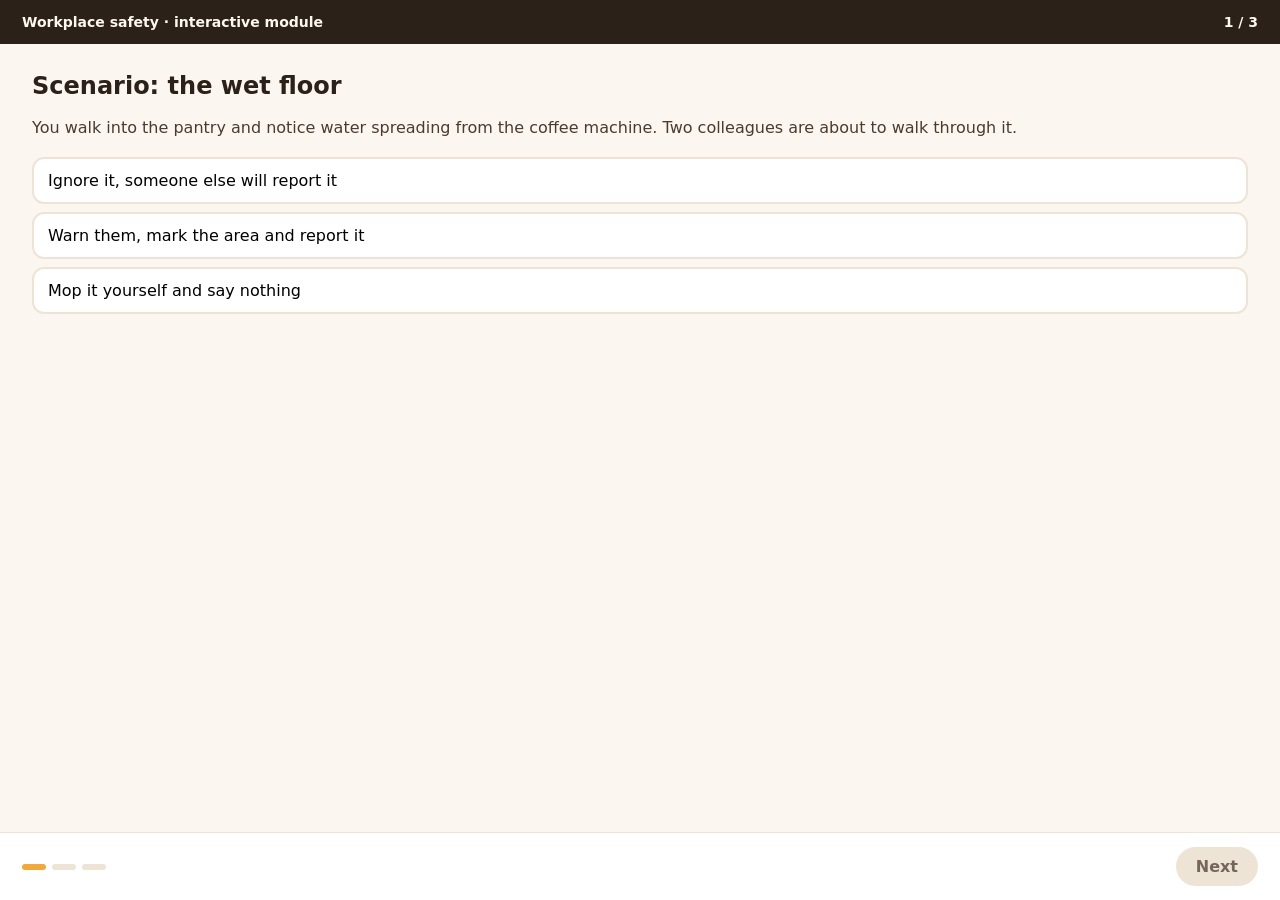
<file: assets/scorm/workplace-safety/index.html>
<!DOCTYPE html>
<html lang="en"><head><meta charset="utf-8"><title>Workplace safety · interactive module</title>
<style>
body{margin:0;font-family:Poppins,system-ui,sans-serif;background:#FBF7F0;color:#2B2118;display:flex;flex-direction:column;min-height:100vh}
header{padding:14px 22px;background:#2B2118;color:#FFF8EE;font-weight:700;display:flex;justify-content:space-between;font-size:14px}
main{flex:1;padding:28px 32px;display:flex;flex-direction:column;gap:16px}
h1{margin:0;font-size:24px}p{margin:0;line-height:1.55;color:#4A3B2F}
.opts{display:flex;flex-direction:column;gap:8px}
.opts button{text-align:left;padding:12px 14px;border-radius:12px;border:2px solid #EDE4D6;background:#fff;font:inherit;cursor:pointer}
.opts button.ok{border-color:#3E8E7E;background:#E3F1EE}.opts button.bad{border-color:#E8664A;background:#FCE6E0}
footer{display:flex;justify-content:space-between;align-items:center;padding:14px 22px;border-top:1px solid #EDE4D6;background:#fff}
.btn{border:0;border-radius:999px;padding:10px 20px;font:inherit;font-weight:700;background:#2B2118;color:#FFF8EE;cursor:pointer}
.btn:disabled{background:#EDE4D6;color:#75655A;cursor:default}
.dots{display:flex;gap:6px}.dots span{width:24px;height:6px;border-radius:9px;background:#EDE4D6}.dots span.on{background:#F2A93B}
</style></head><body>
<header><span>Workplace safety · interactive module</span><span id="pos"></span></header>
<main id="m"></main>
<footer><div class="dots" id="dots"></div><button class="btn" id="next">Next</button></footer>
<script>
/* Minimal SCORM 1.2 package: uses the LMS API (window.parent.API) when present, otherwise postMessage. */
var API=(function(){var w=window;for(var i=0;w&&i<10;i++){try{if(w.API)return w.API}catch(e){}if(w.parent===w)break;w=w.parent}return null})();if(API){API.LMSInitialize('');}
const S=[
 {t:'Scenario: the wet floor',p:'You walk into the pantry and notice water spreading from the coffee machine. Two colleagues are about to walk through it.',q:{o:['Ignore it, someone else will report it','Warn them, mark the area and report it','Mop it yourself and say nothing'],a:1}},
 {t:'Scenario: the fire alarm',p:'The fire alarm goes off while you are on a video call. Your laptop and bag are on your desk.',q:{o:['Finish the call first','Take the lift down with your laptop','Leave now by the nearest marked exit'],a:2}},
 {t:'You are done',p:'You spotted the hazard, chose the safe action and know where to go. Select Finish to record your completion.'}];
let i=0,ans={};
const m=document.getElementById('m'),nx=document.getElementById('next');
function draw(){const s=S[i];document.getElementById('pos').textContent=(i+1)+' / '+S.length;
 document.getElementById('dots').innerHTML=S.map((_,k)=>'<span class="'+(k<=i?'on':'')+'"></span>').join('');
 m.innerHTML='<h1>'+s.t+'</h1><p>'+s.p+'</p>'+(s.q?'<div class="opts">'+s.q.o.map((o,k)=>'<button data-k="'+k+'">'+o+'</button>').join('')+'</div>':'');
 nx.textContent=i===S.length-1?'Finish':'Next'; nx.disabled=!!s.q&&ans[i]!==s.q.a;
 m.querySelectorAll('.opts button').forEach(b=>b.onclick=()=>{const k=+b.dataset.k;ans[i]=k;m.querySelectorAll('.opts button').forEach(x=>x.className='');b.className=k===s.q.a?'ok':'bad';nx.disabled=k!==s.q.a;});}
nx.onclick=()=>{if(i<S.length-1){i++;draw();if(API){API.LMSSetValue('cmi.core.lesson_location','Screen '+(i+1)+' of '+S.length);API.LMSCommit('');}}else{if(API){API.LMSSetValue('cmi.core.score.raw','100');API.LMSSetValue('cmi.core.lesson_status','completed');API.LMSCommit('');API.LMSFinish('');}else parent.postMessage({type:'scorm',status:'completed',score:100},'*');nx.disabled=true;nx.textContent='Completed';}};
parent.postMessage({type:'scorm',status:'incomplete'},'*');draw();
</script></body></html>
</file>
